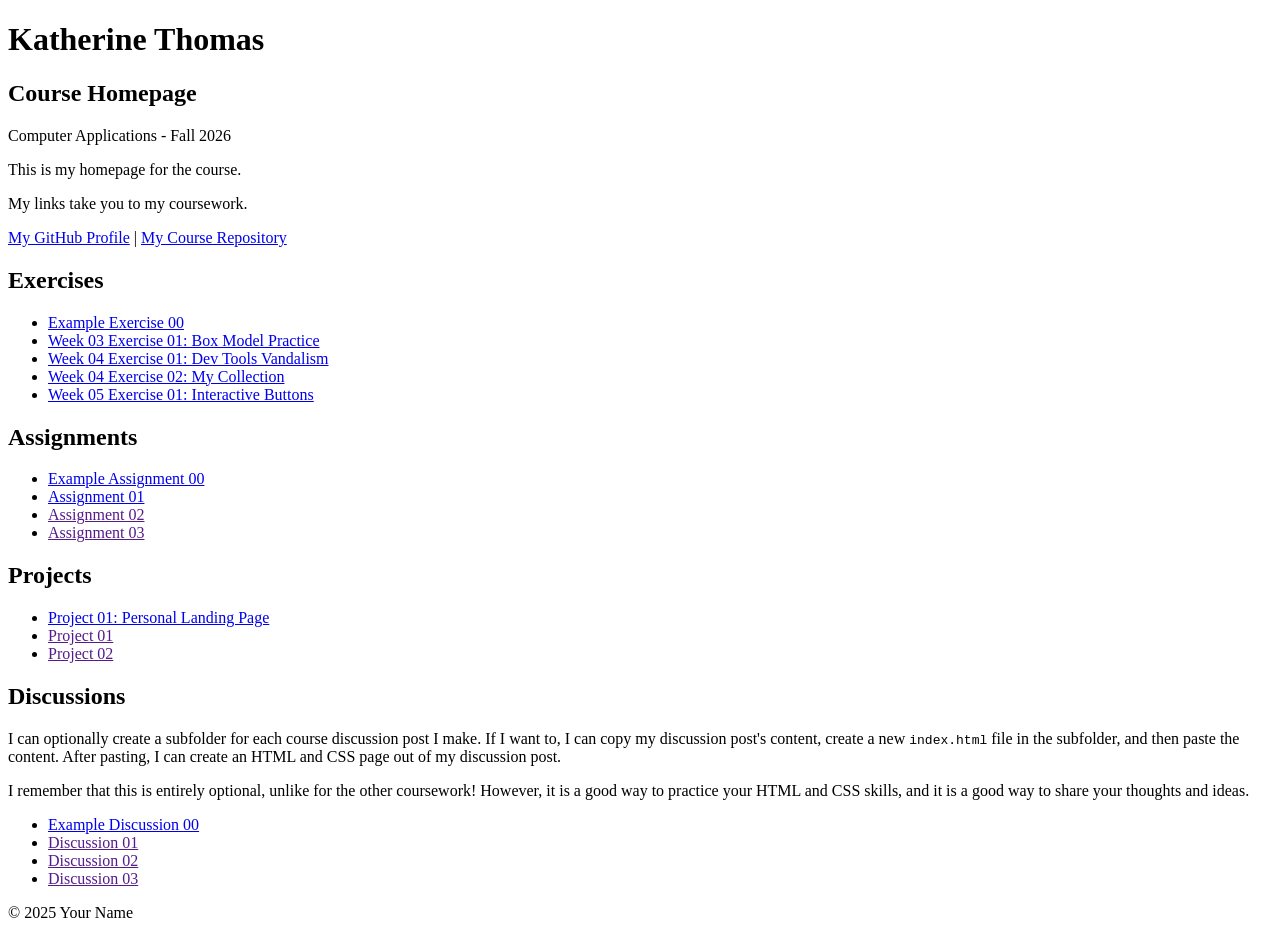
<file: index.html>
<!DOCTYPE html>

<!--

INSTRUCTIONS: HOW TO CHANGE THIS PAGE:

1. Change "Stu" in the title above to your real name.

2. Change "Your Name" in the big heading below to your real name.

3. Change "your-username" to your real GitHub username in both links.

4. Change "your-repo-name" to the name of this repository.

5. Change "Course Name" to the name of your class.

6. Change "Semester Year" to match when you are taking this class.

7. Add links to your work:
    - Find the words that say "Exercise 01", "Assignment 01", etc.
    - Between the quote marks in href="", put the relative link to your work in the subfolder. You can simply link to the subfolder name. Take a look at the example folders and links to see how to do this.
    - For work not yet started/completed, you can leave the href="" blank until you are ready.
    - Change the words "Exercise 01" to match the name of the exercise. Do the same for assignments and projects. If you add your discussion posts, do the same for them.
    - Do this for each piece of work you finish.

8. You can add more links by copying a whole line like this:
    <li><a href="">New Work Name</a></li>
    Then paste it below the last one in that section.

9. Save your changes and push to GitHub when you are done. Remember you can use GitHub Desktop to help you with this.

Remember: During the course, if you want, you can style your homepage to introduce your own style and aesthetics. To start, keep this page simple and plain. This is just a template to get you started. Embrace the handcrafted approach to web design and development: change things to make them your own.

Remember: You must have a GitHub account, a new GitHub repository for this course, and this file (index.html) in that repository. 

Remember: You must create subfolders for each piece of coursework as the semester progresses.

-->

<html lang="en">
    <head>
        <meta charset="UTF-8" />
        <title>Course Homepage template</title>
        <meta charset="UTF-8" />
        <meta name="viewport" content="width=device-width, initial-scale=1.0" />
        <title>Katherine Thomas - Course Homepage</title>
    </head>

    <body>
        <header>
            <h1>Katherine Thomas</h1>
            <h2>Course Homepage</h2>
            <p>Computer Applications - Fall 2026</p>
            <p>This is my homepage for the course.</p>
            <p>My links take you to my coursework.</p>
            <nav>
                <a href="https://github.com/KPZThomas19">My GitHub Profile</a>
                |
                <a href="https://github.com/KPZThomas19/computing-applications-tech-assignments">
                    My Course Repository
                </a>
            </nav>
        </header>

        <main>
            <section>
                <h2>Exercises</h2>
                <ul>
                    <li>                        
                        <a href="example-exercise-00/">Example Exercise 00</a>
                    </li>
                    <li><a href="week-03-exercise-01/">Week 03 Exercise 01: Box Model Practice</a></li>
                    <li><a href="week-04-exercise-01/">Week 04 Exercise 01: Dev Tools Vandalism</a></li>
                    <li><a href="week-04-exercise-02/">Week 04 Exercise 02: My Collection</a></li>
                    <li><a href="week-05-exercise-01/">Week 05 Exercise 01: Interactive Buttons</a></li>
                </ul>
            </section>

            <section>
                <h2>Assignments</h2>
                <ul>
                    <li>
                        <a href="example-assignment-00/">
                            Example Assignment 00
                        </a>
                    </li>
                    <li><a href="assignment-01/">Assignment 01</a></li>
                    <li><a href="">Assignment 02</a></li>
                    <li><a href="">Assignment 03</a></li>
                </ul>
            </section>

            <section>
                <h2>Projects</h2>
                <ul>
                    <li>
                        <a href="project-01/">Project 01: Personal Landing Page</a></li>
                    <li><a href="">Project 01</a></li>
                    <li><a href="">Project 02</a></li>
                </ul>
            </section>

            <section>
                <h2>Discussions</h2>
                <p>
                    I can optionally create a subfolder for each course
                    discussion post I make. If I want to, I can copy my
                    discussion post's content, create a new
                    <code>index.html</code>
                    file in the subfolder, and then paste the content. After
                    pasting, I can create an HTML and CSS page out of my
                    discussion post.
                </p>
                <p>
                    I remember that this is entirely optional, unlike for the
                    other coursework! However, it is a good way to practice your
                    HTML and CSS skills, and it is a good way to share your
                    thoughts and ideas.
                </p>
                <ul>
                    <li>
                        <a href="example-discussion-00/">
                            Example Discussion 00
                        </a>
                    </li>
                    <li><a href="">Discussion 01</a></li>
                    <li><a href="">Discussion 02</a></li>
                    <li><a href="">Discussion 03</a></li>
                </ul>
            </section>
        </main>

        <footer>
            <p>&copy; 2025 Your Name</p>
        </footer>
    </body>
</html>
</file>
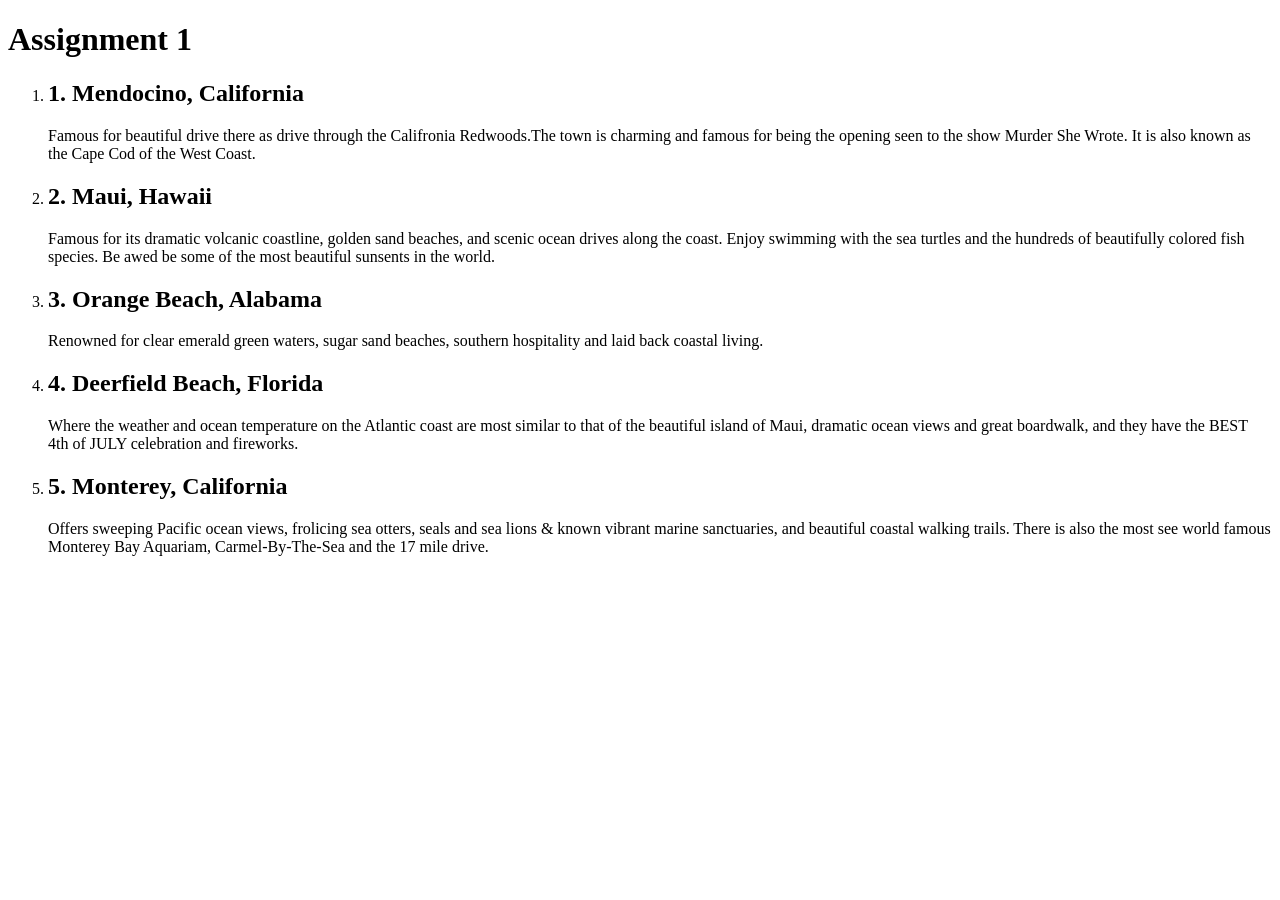
<file: assignment-01/index.html>
<!DOCTYPE html>
<html lang="en">
    <head>
        <meta charset="UTF-8" />
        <meta name="viewport" content="width=device-width, initial-scale=1.0" />
        <title>Katherine Thomas Course Portfolio 00</title>
    </head>
    <body>
      <header>
        <h1>Assignment 1</h1>
    </header>
    <main>
            <ol>

                <li>
                    <h2>
                        1. Mendocino, California
                    </h2>

                    <p>
                      Famous for beautiful drive there as drive through the Califronia Redwoods.The town is charming and famous for being the opening seen to the show Murder She Wrote. It is also known as the Cape Cod of the West Coast.
                    </p>
                </li>

                <li>
                    <h2>
                        2. Maui, Hawaii
                    </h2>

                    <p>
                      Famous for its dramatic volcanic coastline, golden sand beaches, and scenic ocean drives along the coast. Enjoy swimming with the sea turtles and the hundreds of beautifully colored fish species. Be awed be some of the most beautiful sunsents in the world.
                    </p>
                </li>

                <li>
                    <h2>
                        3. Orange Beach, Alabama
                    </h2>

                    <p>
                      Renowned for clear emerald green waters, sugar sand beaches, southern hospitality and laid back coastal living.
                    </p>
                </li>

                <li>
                    <h2>
                        4. Deerfield Beach, Florida
                    </h2>

                    <p>
                      Where the weather and ocean temperature on the Atlantic coast are most similar to that of the beautiful island of Maui, dramatic ocean views and great boardwalk, and they have the BEST 4th of JULY celebration and fireworks.
                    </p>
                </li>

                <li>
                    <h2>
                        5. Monterey, California
                    </h2>

                    <p>
                      Offers sweeping Pacific ocean views, frolicing sea otters, seals and sea lions & known vibrant marine sanctuaries, and beautiful coastal walking trails. There is also the most see world famous Monterey Bay Aquariam, Carmel-By-The-Sea and the 17 mile drive.
                    </p>
                </li>
</li>
</file>
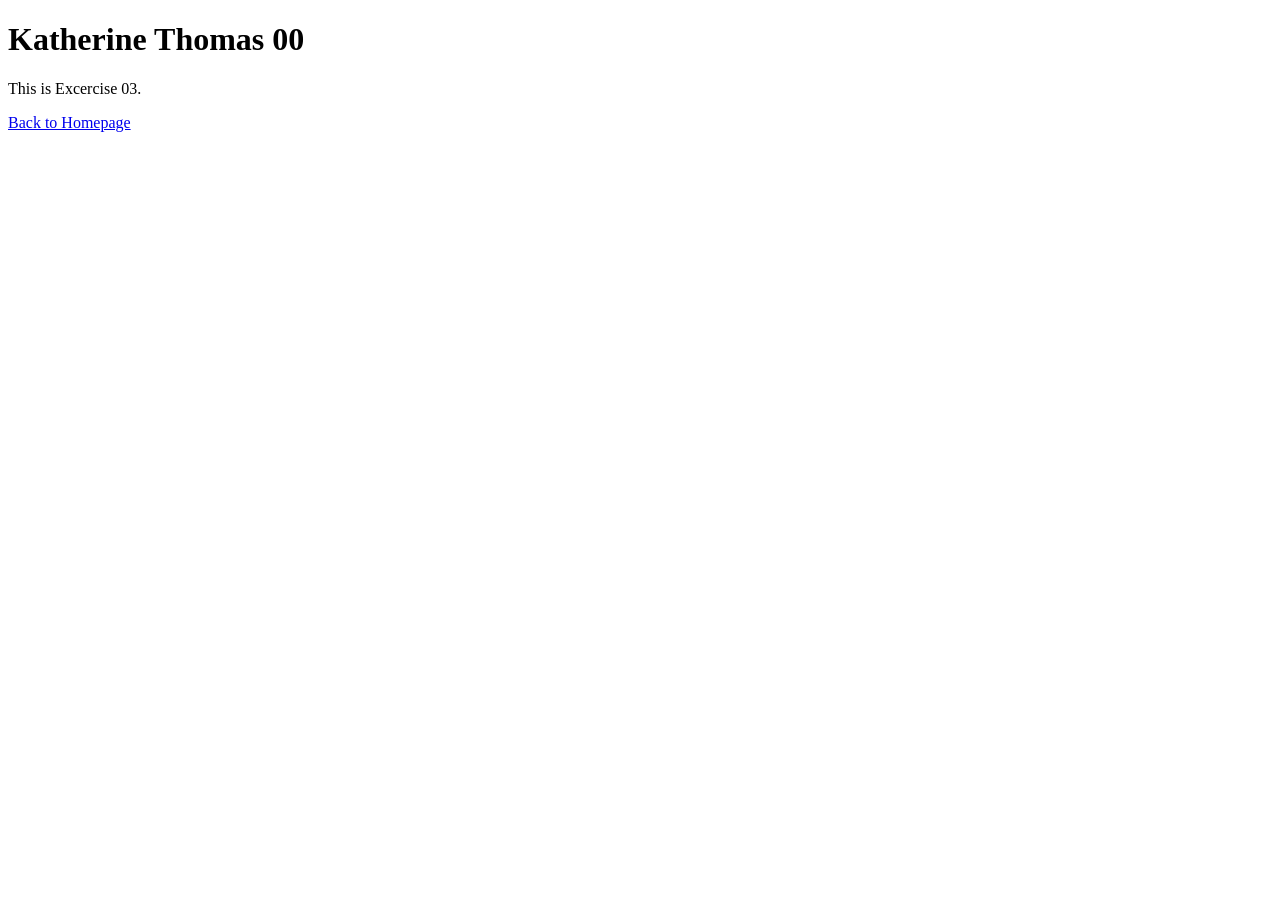
<file: example-project-00/index.html>
<!DOCTYPE html>
<html lang="en">
    <head>
        <meta charset="UTF-8" />
        <meta name="viewport" content="width=device-width, initial-scale=1.0" />
        <title>Katherine Thomas Course Portfolio 00</title>
    </head>
    <body>
        <h1>Katherine Thomas 00</h1>
        <p>This is Excercise 03.</p>
        <a href="../index.html">Back to Homepage</a>
    </body>
</html>
</file>
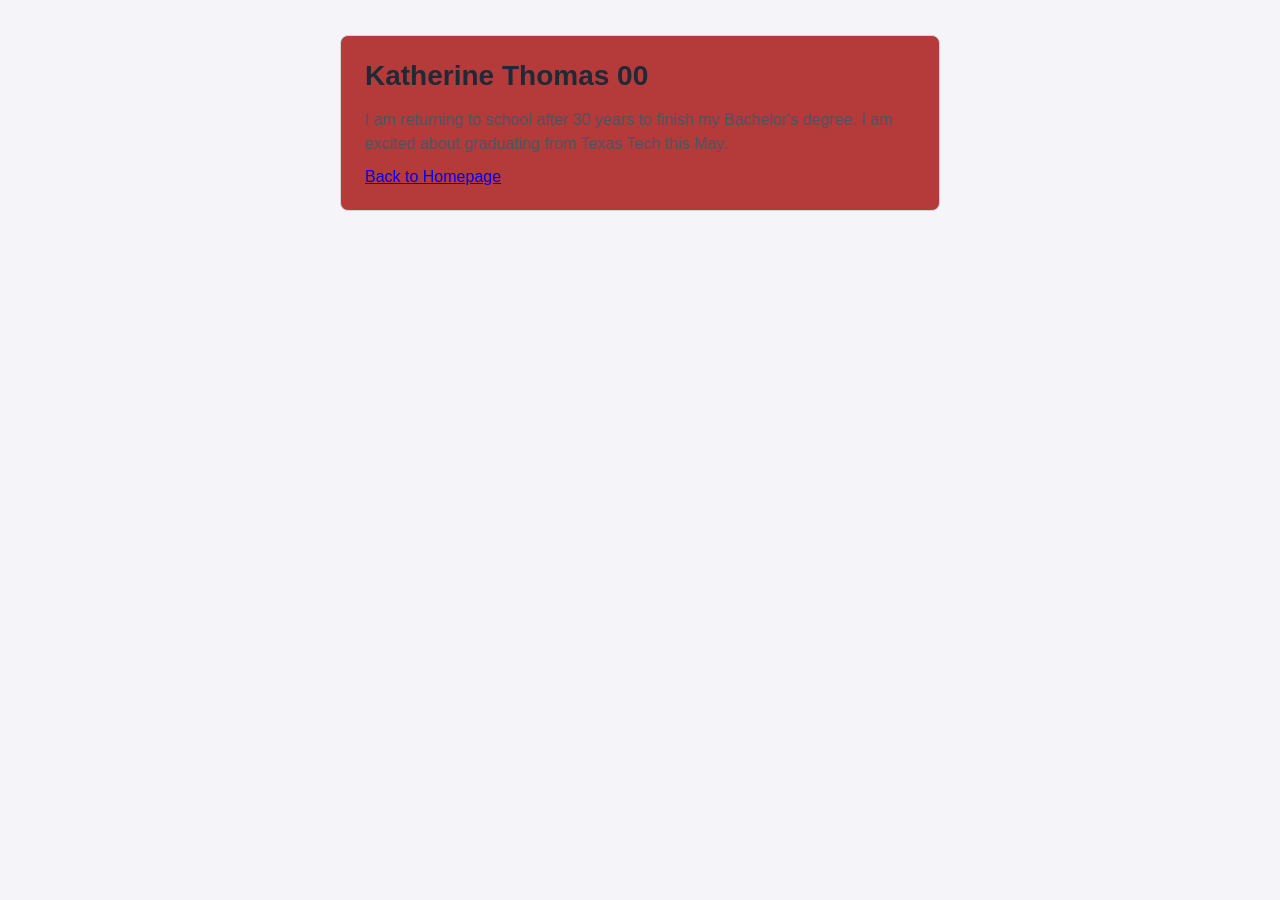
<file: week-03-exercise-01/index.html>
<!DOCTYPE html>
<html lang="en">
    <head>
        <meta charset="UTF-8" />
        <meta name="viewport" content="width=device-width, initial-scale=1.0" />
        <title> Exercise03:Katherine Thomas </title>
         <link rel="stylesheet" href="style.css">
    </head>
    <body>
        <div class="card">
        <h1>Katherine Thomas 00</h1>
        <p>I am returning to school after 30 years to finish my Bachelor's degree. I am excited about graduating from Texas Tech this May.</p>
        <a href="../index.html">Back to Homepage</a>
        </div>
    </body>
</html>
</file>
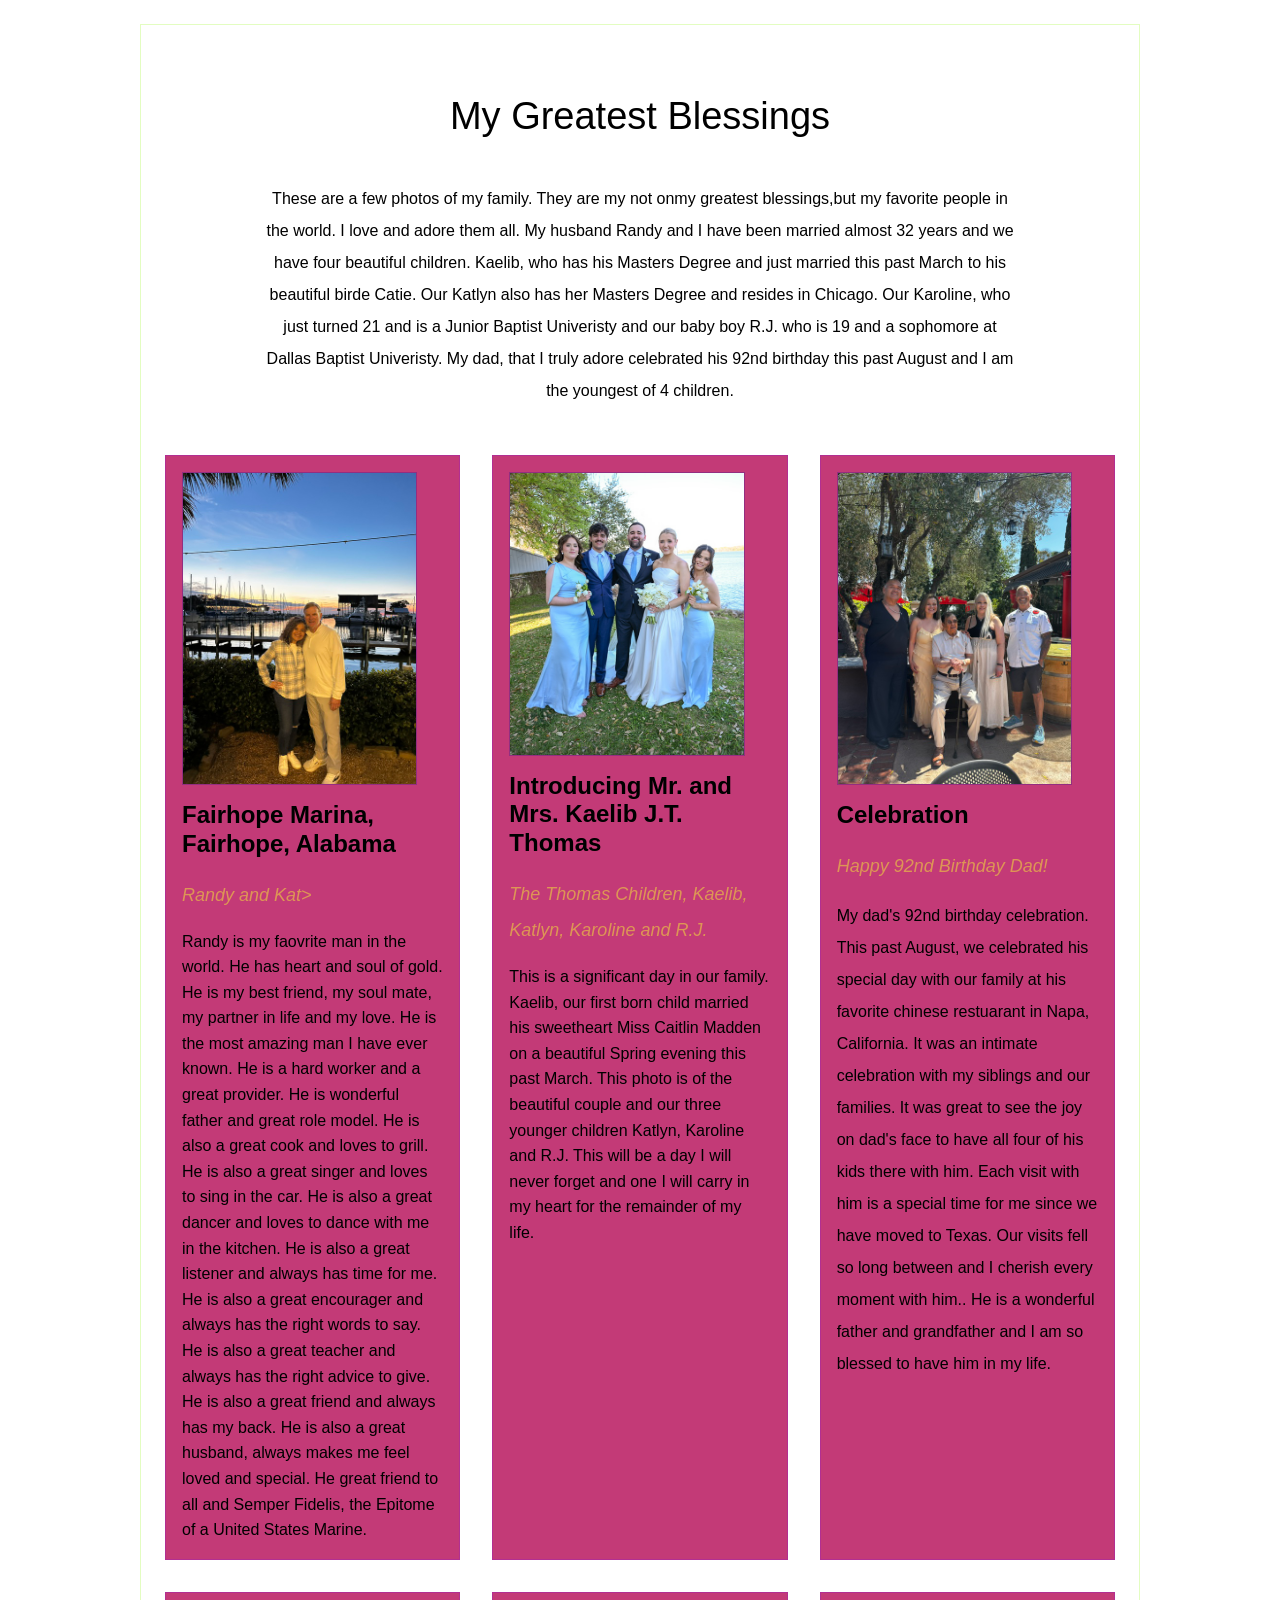
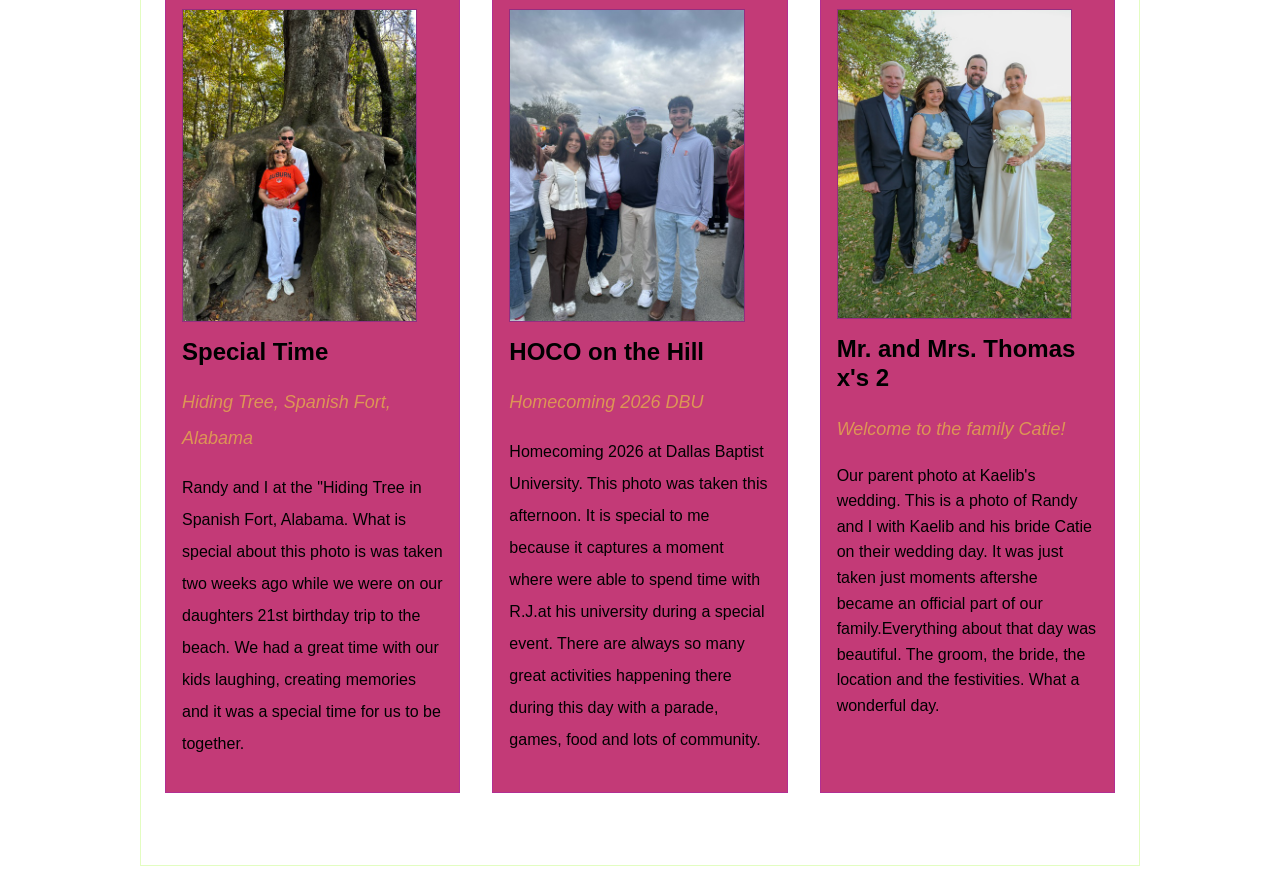
<file: week-04-exercise-02/index.html>
<!DOCTYPE html>
<html lang="en">

<head>
    <meta charset="UTF-8" />
    <meta name="viewport" content="width=device-width, initial-scale=1.0" />
    <title>Week 04 Exercise 02 - My Collection</title>
    <link rel="stylesheet" href="./style.css" />
</head>

<body>
    <main>
        <h1>My Greatest Blessings </h1>
        <!-- 
            SAMPLE OVERVIEW TEXT
            Replace this entire paragraph with your own description.
            How do you think about your collection? Write that out here.
            P.S. Please use your own words. Be yourself.
        -->
        <p>
           These are a few photos of my family. They are my not onmy greatest blessings,but my favorite people in the world. I love and adore them all. My husband Randy and I have been married almost 32 years and we have four beautiful children. Kaelib, who has his Masters Degree and just married this past March to his beautiful birde Catie. Our Katlyn also has her Masters Degree and resides in Chicago. Our Karoline, who just turned 21 and is a Junior Baptist Univeristy and our baby boy R.J. who is 19 and a sophomore at Dallas Baptist Univeristy. My dad, that I truly adore celebrated his 92nd birthday this past August and I am the youngest of 4 children.
        </p>

        <div class="collection-grid">

            <!-- 
                SAMPLE CARD 1
                Replace this entire card with your own item.
                Keep the same structure: image, title, details, description.
            -->
            <div class="collection-card">
                <img src="marinapic.jpeg"" alt="Randy and Kat" />
                <h2>Fairhope Marina, Fairhope, Alabama</h2>
                <p class="details">Randy and Kat>
                <p class="description">
                 Randy is my faovrite man in the world. He has heart and soul of gold. He is my best friend, my soul mate, my partner in life and my love. He is the most amazing man I have ever known. He is a hard worker and a great provider. He is wonderful father and great role model. He is also a great cook and loves to grill. He is also a great singer and loves to sing in the car. He is also a great dancer and loves to dance with me in the kitchen. He is also a great listener and always has time for me. He is also a great encourager and always has the right words to say. He is also a great teacher and always has the right advice to give. He is also a great friend and always has my back.  He is also a great husband, always makes me feel loved and special. He great friend to all and Semper Fidelis, the Epitome of a United States Marine. 
                </p>
            </div>

            <!-- 
                SAMPLE CARD 2
                Replace this entire card with your own item.
                Notice the structure is identical to Sample Card 1.
            -->
            <div class="collection-card">
                <img src="wedding1.JPG" alt="Kaelib and Catie's Wedding Day" />
                <h2>Introducing Mr. and Mrs. Kaelib J.T. Thomas</h2>
                <p class="details">The Thomas Children, Kaelib, Katlyn, Karoline and R.J.</p>
                <p class="description">
                   This is a significant day in our family. Kaelib, our first born child married his sweetheart Miss Caitlin Madden on a beautiful Spring evening this past March. This photo is of the beautiful couple and our three younger children Katlyn, Karoline and R.J. This will be a day I will never forget and one I will carry in my heart for the remainder of my life. 

                </p>
            </div>

            <!-- 
                PLACEHOLDER CARD 3
                Complete this card by adding your image, title, details, and description.
            -->
            <div class="collection-card">
                <img src="dads92nd.jpeg" alt="Happy Birthday Dad!" />
                <h2>Celebration </h2>
                <p class="details">Happy 92nd Birthday Dad!</p>
                <p class="Celebration">
                   My dad's 92nd birthday celebration. This past August, we celebrated his special day with our family at his favorite chinese restuarant in Napa, California. It was an intimate celebration with my siblings and our families. It was great to see the joy on dad's face to have all four of his kids there with him. Each visit with him is a special time for me since we have moved to Texas. Our visits fell so long between and I cherish every moment with him.. He is a wonderful father and grandfather and I am so blessed to have him in my life.
                </p>
            </div>

            <!-- 
                PLACEHOLDER CARD 4
                Complete this card by adding your image, title, details, and description.
            -->
            <div class="collection-card">
                <img src="treepic.jpeg" alt="Spanish Fort" />
                <h2>Special Time</h2>
                <p class="details">Hiding Tree, Spanish Fort, Alabama</p>
                <p class="Special Time">
                  Randy and I at the "Hiding Tree in Spanish Fort, Alabama. What is special about this photo is was taken two weeks ago while we were on our daughters 21st birthday trip to the beach. We had a great time with our kids laughing, creating memories and it was a special time for us to be together.

                </p>
            </div>

            <!-- 
                PLACEHOLDER CARD 5
                Complete this card by adding your image, title, details, and description.
            -->
            <div class="collection-card">
                <img src="dbuhoco.JPEG" alt="Homecoming 2026 DBU" />
                <h2>HOCO on the Hill</h2>
                <p class="details">Homecoming 2026 DBU</p>
                <p class="HOCO on the Hill">
                    Homecoming 2026 at Dallas Baptist University. This photo was taken this afternoon. It is special to me because it captures a moment where were able to spend time with R.J.at his university during a special event. There are always so many great activities happening there during this day with a parade, games, food and lots of community.
                </p>
            </div>

            <!-- 
                PLACEHOLDER CARD 6
                Complete this card by adding your image, title, details, and description.
            -->
            <div class="collection-card">
                <img src="wedding2.JPG" alt="Thomas Two" />
                <h2>Mr. and Mrs. Thomas x's 2</h2>
                <p class="details">Welcome to the family Catie!</p>
                <p class="description">
                   Our parent photo at Kaelib's wedding. This is a photo of Randy and I with Kaelib and his bride Catie on their wedding day. It was just taken just moments aftershe became an official part of our family.Everything about that day was beautiful. The groom, the bride, the location and the festivities. What a wonderful day.
                </p>
            </div>
        </div>
</file>
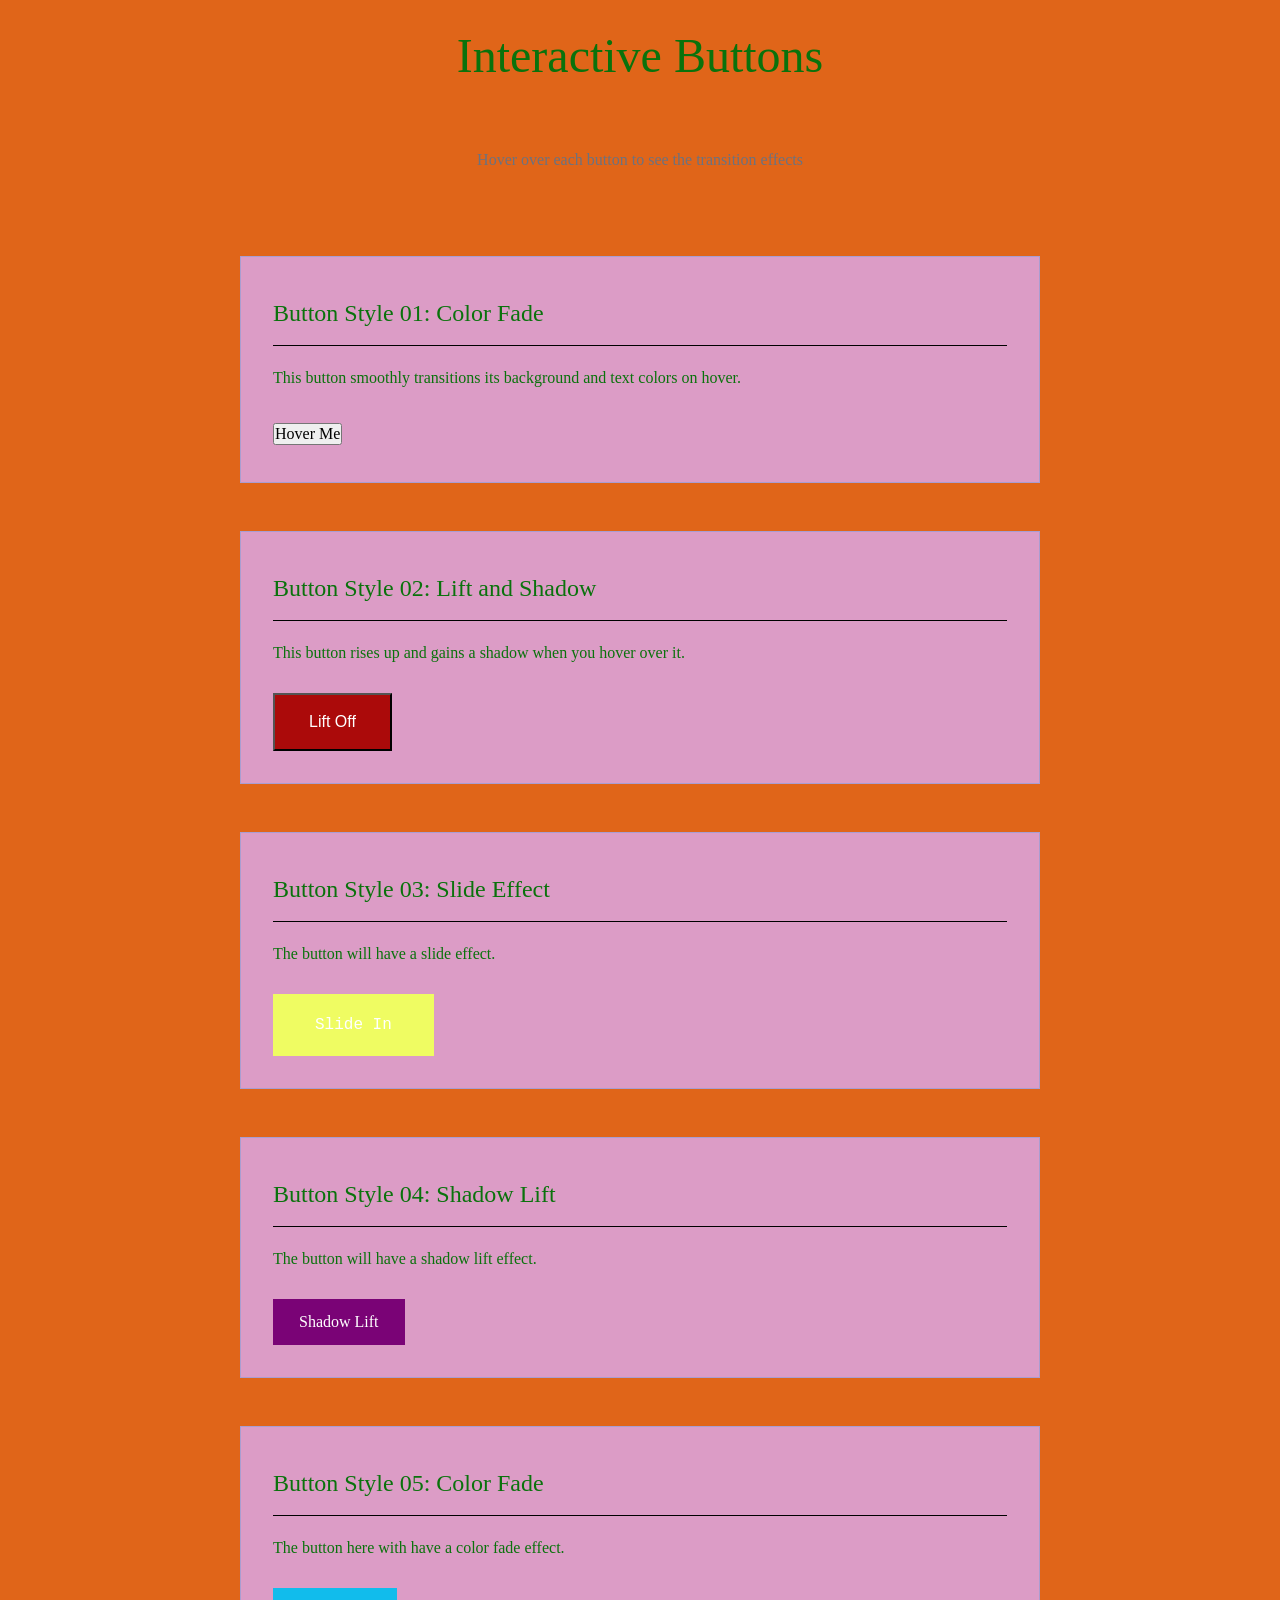
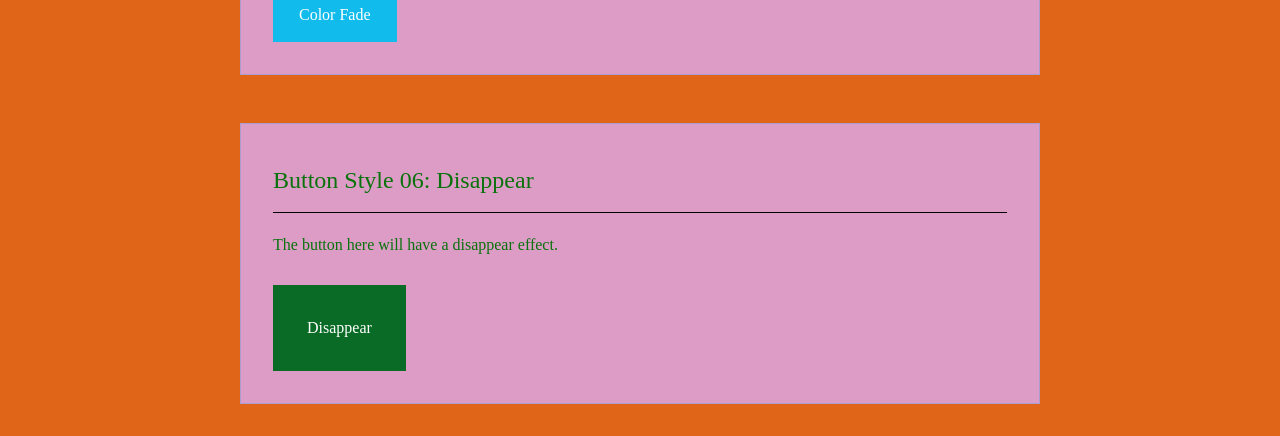
<file: week-05-exercise-01/index.html>
<!DOCTYPE html>
<html lang="en">

<head>
    <meta charset="UTF-8">
    <meta name="viewport" content="width=device-width, initial-scale=1.0">
    <title>Exercises Week 05 Exercise 01: Interactive Buttons</title>
    <link rel="stylesheet" href="./style.css">
</head>

<body>
    <div class="container">
        <h1>Interactive Buttons</h1>
        <p class="subtitle">Hover over each button to see the transition effects</p>

        <section class="button-section">
            <h2>Button Style 01: Color Fade</h2>
            <p>This button smoothly transitions its background and text colors on hover.</p>
            <button class="button-01">Hover Me</button>
        </section>


        <section class="button-section">
            <h2>Button Style 02: Lift and Shadow</h2>
            <p>This button rises up and gains a shadow when you hover over it.</p>
            <button class="button-02">Lift Off</button>
        </section>

        <section class="button-section">
            <h2>Button Style 03: Slide Effect</h2>
            <p>The button will have a slide effect.</p>
            <button class="button-03">Slide In</button>

        </section>

        <section class="button-section">
            <h2>Button Style 04: Shadow Lift</h2>
            <p>The button will have a shadow lift effect.</p>
            <button class="button-04">Shadow Lift</button>
        </section>

        <section class="button-section">
            <h2>Button Style 05: Color Fade</h2>
            <p>The button here with have a color fade effect.</p>
            <button class="button-05">Color Fade</button>
        </section>

        <section class="button-section">
            <h2>Button Style 06: Disappear</h2>
            <p>The button here will have a disappear effect.</p>
            <button class="button-06">Disappear</button>
        </section>
    </div>
</body>

</html>
</file>
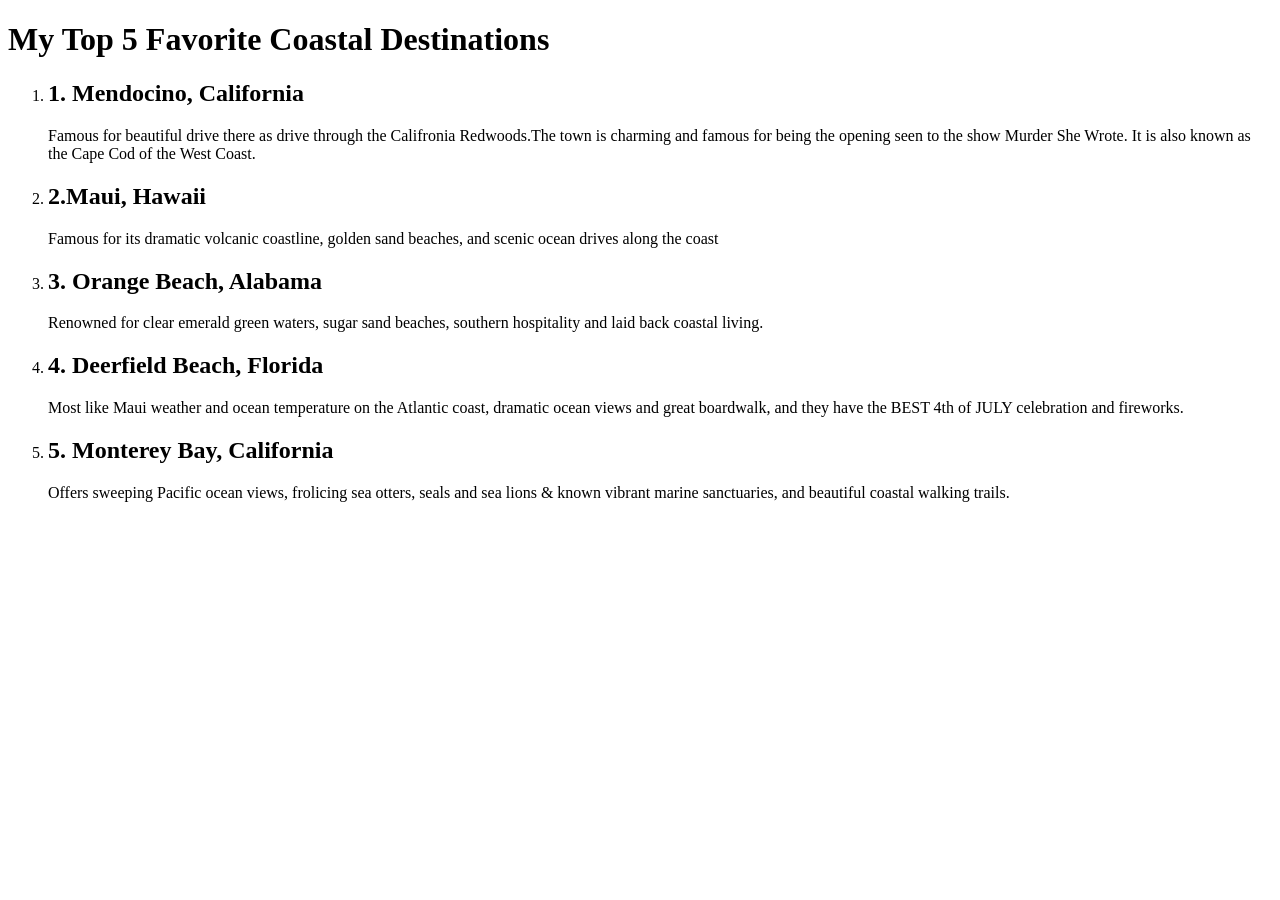
<file: assignment-01 5 favorite coastal destinations.html>
<!DOCTYPE html>
<html lang="en">
    <head>
        <meta charset="UTF-8" />
        <meta name="viewport" content="width=device-width, initial-scale=1.0" />
<title>Assignment 01: Top 5 List</title>
</head>
<body>

    <header>
        <h1>My Top 5 Favorite Coastal Destinations</h1>
    </header>

    <main>
        <ol>
            <li>
                <h2>1. Mendocino, California</h2>
                <p>Famous for beautiful drive there as drive through the Califronia Redwoods.The town is charming and famous for being the opening seen to the show Murder She Wrote. It is also known as the Cape Cod of the West Coast.</p>
            </li>
            <li>
                <h2>2.Maui, Hawaii</h2>
                <p>Famous for its dramatic volcanic coastline, golden sand beaches, and scenic ocean drives along the coast</p>
            </li>
            <li>
                <h2>3. Orange Beach, Alabama </h2>
                <p>Renowned for clear emerald green waters, sugar sand beaches, southern hospitality and laid back coastal living.</p>
            </li>
            <li>
                <h2>4. Deerfield Beach, Florida </h2>
                <p>Most like Maui weather and ocean temperature on the Atlantic coast, dramatic ocean views and great boardwalk, and they have the BEST 4th of JULY celebration and fireworks.</p>
            </li>
            <li>
                <h2>5. Monterey Bay, California</h2>
                <p>Offers sweeping Pacific ocean views, frolicing sea otters, seals and sea lions & known vibrant marine sanctuaries, and beautiful coastal walking trails.</p>
            </li>
        </ol>
</file>
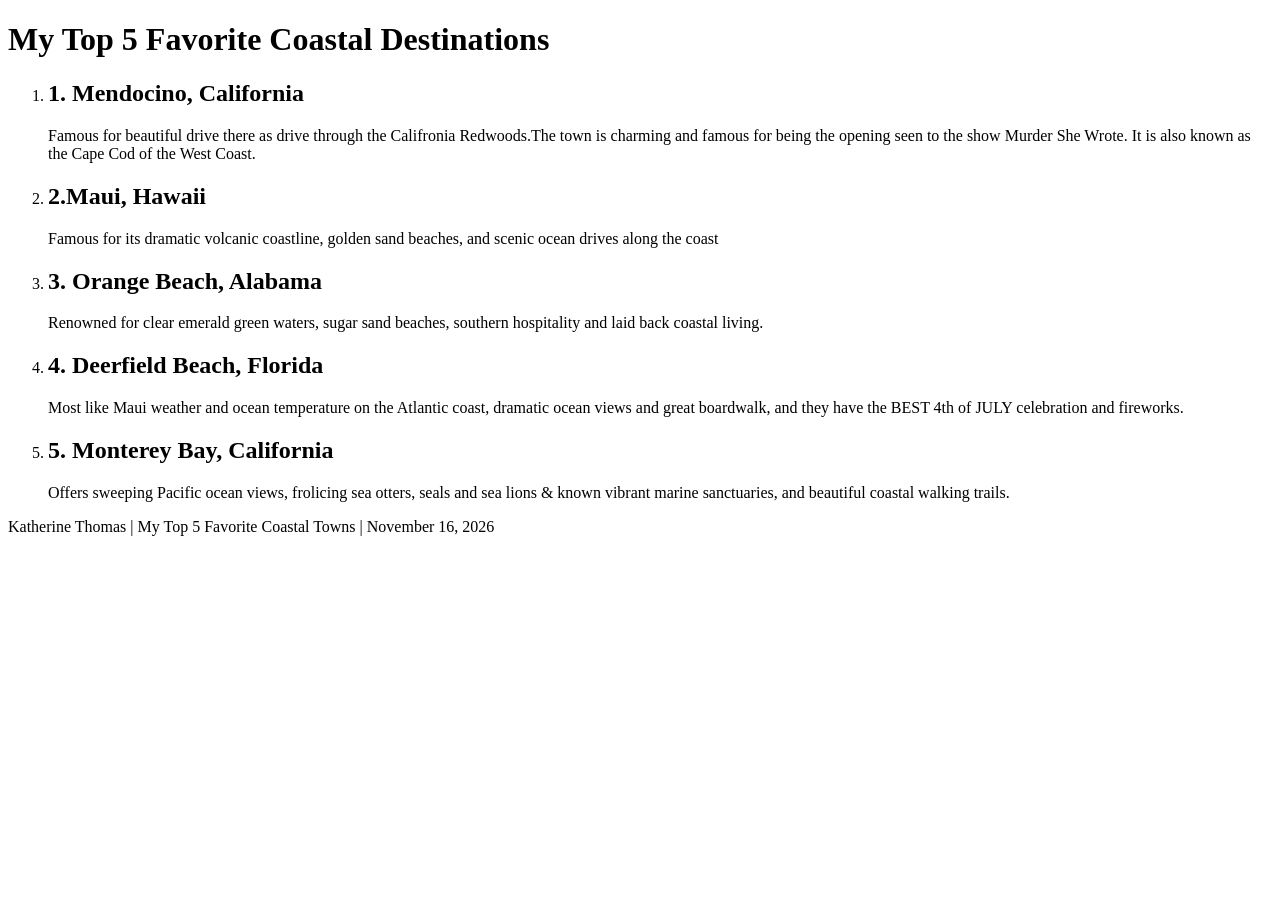
<file: example-project-00/assignment-01 5 favorite coastal destinations.html>
<!DOCTYPE html>
<html lang="en">
    <head>
        <meta charset="UTF-8" />
        <meta name="viewport" content="width=device-width, initial-scale=1.0" />
<title>Assignment 01:My Top 5 List</title>
</head>
<body>

    <header>
        <h1>My Top 5 Favorite Coastal Destinations</h1>
    </header>

    <main>
        <ol>
            <li>
                <h2>1. Mendocino, California</h2>
                <p>Famous for beautiful drive there as drive through the Califronia Redwoods.The town is charming and famous for being the opening seen to the show Murder She Wrote. It is also known as the Cape Cod of the West Coast.</p>
            </li>
            <li>
                <h2>2.Maui, Hawaii</h2>
                <p>Famous for its dramatic volcanic coastline, golden sand beaches, and scenic ocean drives along the coast</p>
            </li>
            <li>
                <h2>3. Orange Beach, Alabama </h2>
                <p>Renowned for clear emerald green waters, sugar sand beaches, southern hospitality and laid back coastal living.</p>
            </li>
            <li>
                <h2>4. Deerfield Beach, Florida </h2>
                <p>Most like Maui weather and ocean temperature on the Atlantic coast, dramatic ocean views and great boardwalk, and they have the BEST 4th of JULY celebration and fireworks.</p>
            </li>
            <li>
                <h2>5. Monterey Bay, California</h2>
                <p>Offers sweeping Pacific ocean views, frolicing sea otters, seals and sea lions & known vibrant marine sanctuaries, and beautiful coastal walking trails.</p>
            </li>
        </ol>
          </main>

        <footer>
            <p>Katherine Thomas | My Top 5 Favorite Coastal Towns | November 16, 2026</p>
        </footer>

    </body>
</html>
</file>
<file: week-03-exercise-01/style.css>
* { box-sizing: border-box; }
 body {
    font-family: 'Segoe UI', Arial, sans-serif;
    background-color: #f4f4f9;
    margin: 20px;
    padding: 15px;
}
.card {
    max-width: 600px;
    margin: 0 auto;
    padding: 24px;
    background-color: #b53b3b;
    border: 1px solid #d1d5db;
    border-radius: 8px;
}
.card h1 {
    color: #1f2937;
    font-size: 28px;
    margin-top: 0;
    margin-bottom: 16px;
}

.card p {
    color: #4b5563;
    font-size: 16px;
    line-height: 1.5;
    margin-top: 0;
    margin-bottom: 12px;
}
</file>
<file: week-04-exercise-02/style.css>
* {
    box-sizing: border-box;
}

html,
body {
    min-height: 100vh;
    margin: 0;
}

body {
    font-family: "calbri", sans-serif;
    line-height: 2;
    display: flex;
    justify-content: center;
    align-items: flex-start;
    padding: 24px 0;
}

main {
    max-width: 1000px;
    width: 80%;
    padding: 24px;
    border: 1px solid rgba(144, 247, 11, 0.25);
}

h1 {
    font-weight: normal;
    font-size: 38px;
    line-height: 1em;
    margin-top: 48px;
    margin-bottom: 48px;
    text-align: center;
}

main>p {
    margin-bottom: 26px;
    text-align: center;
    max-width: 750px;
    margin-left: auto;
    margin-right: auto;
}

.collection-grid {
    margin: 48px 0; 
    display: flex;
    flex-wrap: wrap;
    gap: 32px;
    }

.collection-card {
    flex:1 1 300px;
    border: 1px solid rgba(127, 13, 227, 0.25);
    background-color: #c33a77;
    padding: 16px;
}

.collection-card img {
    width: 90%;
    height: auto;
    display: block;
    border: 1px solid rgba(6, 11, 156, 0.25);
    margin-bottom: 16px;
}

.collection-card h2 {
    font-size: 24px;
    font-weight: bold;
    margin-top: 0;
    margin-bottom: 8px;
    line-height: 1.2;
}

.collection-card .details {
    font-size: 18px;
    color: rgba(239, 210, 64, 0.6);
    margin-bottom: 12px;
    font-style: italic;
}

.collection-card .description {
    font-size: 16px;
    margin-bottom: 0;
    line-height: 1.6;
}
@media (width >= 480px) { 
.collection-card {
    flex:  45%;
    }

}
@media (width >= 1024px) {
    .collection-card {
        flex-basis: 30%;
    }
}
</file>
<file: week-05-exercise-01/style.css>
* {
    margin: 0;
    padding: 0;
    box-sizing: border-box;
}

body {
    font-family: "Times New Roman", serif;
    line-height: 2;
    background-color: #e06519;
    color: #0a720c;
    padding: 32px 16px;
}

.container {
    max-width: 800px;
    margin: 0 auto;
    display: flex;
    flex-direction: column;
    gap: 48px;
}

h1 {
    font-size: 48px;
    line-height: 1em;
    font-weight: normal;
    text-align: center;
    margin-bottom: 16px;
}

.subtitle {
    text-align: center;
    font-size: 16px;
    color: #6B7280;
    margin-bottom: 32px;
}

h2 {
    font-size: 24px;
    font-weight: normal;
    border-bottom: 1px solid rgba(0, 0, 0, 1);
    padding-bottom: 8px;
    margin-bottom: 16px;
}

.button-section {
    padding: 32px;
    background-color: #dc9cc6;
    border: 1px solid rgba(17, 158, 239, 0.25);
}

.button-section p {
    font-size: 16px;
    margin-bottom: 24px;
}

button {
    font-family: "Times New Roman", serif;
    font-size: 16px;
    cursor: pointer;

}

/* Button 01: Background color + text color change */    border-radius: 0;
.button-01 {
    background-color: #097df0;
    color: #ffffff;
    padding: 16px 32px;
    border: 2px solid #097df0;
   font-family: Verdana, sans-serif;
    transition: background-color 0.3s ease, color 0.3s ease, border-color 0.3s ease;
}

.button-01:hover {
    background-color: #ffffff;
    color: #073869;
    border-color: #073869;
}

/* Button 02: Lift up (translateY) + deeper box-shadow */
.button-02 {
    background-color: #ab0a0a;
    color: #ffffff;
    padding: 18px 34px;
    border: 2px solid #    background-color: #ab0a0a;
    font-family: Verdana, sans-serif;
    transition: transform 0.3s ease, box-shadow 0.3s ease;
}

.button-02:hover {
    transform: translateY(-4px);
    box-shadow: 0 8px 16px rgba(0, 0, 0, 0.2);
}

/* Button 03: Scale larger + background color shift */
.button-03 {
    background-color: #effc62;
    color: #ffffff;
    padding: 20px 40px;
    border: 2px solid #effc62;
    font-family: "Courier New", monospace;
    transition: background-color 0.3s ease, color 0.3s ease, border-color 0.3s ease;
}

.button-03:hover {
    background-color: #ffffff;
    color: #0066CC;
    border-color: #0066CC;
}

.button-04 {
    background-color: #7a0376;
    color: #ffffff;
    padding: 12px 24px;
    border: 2px solid #7a0376;
   font-family: Georgia, serif;
    transition: transform 0.3s ease, box-shadow 0.3s ease;
}

.button-04:hover {
    transform: translateY(-4px);
    box-shadow: 0 8px 16px rgba(0, 0, 0, 0.2);
}

/* Button 05: Slide right (translateX) + box-shadow */
.button-05 {
    background-color: #11bcec;
    color: #ffffff;
    padding: 16px 24px;
    border: 2px solid #11bcec;
    font-family: Baskerville, Monotype;
    transition: background-color 0.3s ease, color 0.3s ease, border-color 0.3s ease;
}

.button-05:hover {
    background-color: #ffffff;
    color: #0066CC;
    border-color: #0066CC;
}

/* Button 06: Border glow (box-shadow + border-color + text color) */
.button-06 {
    background-color: #096b26;
    color: #ffffff;
    padding: 32px 32px;
    border: 2px solid #096b26;
    font-family: "Times New Roman", serif;
    transition: transform 0.3s ease, box-shadow 0.3s ease;
}

.button-06:hover {
    background-color: #ffffff;
    color: #74ed92;
    border-color: #0066CC;
}
</file>
